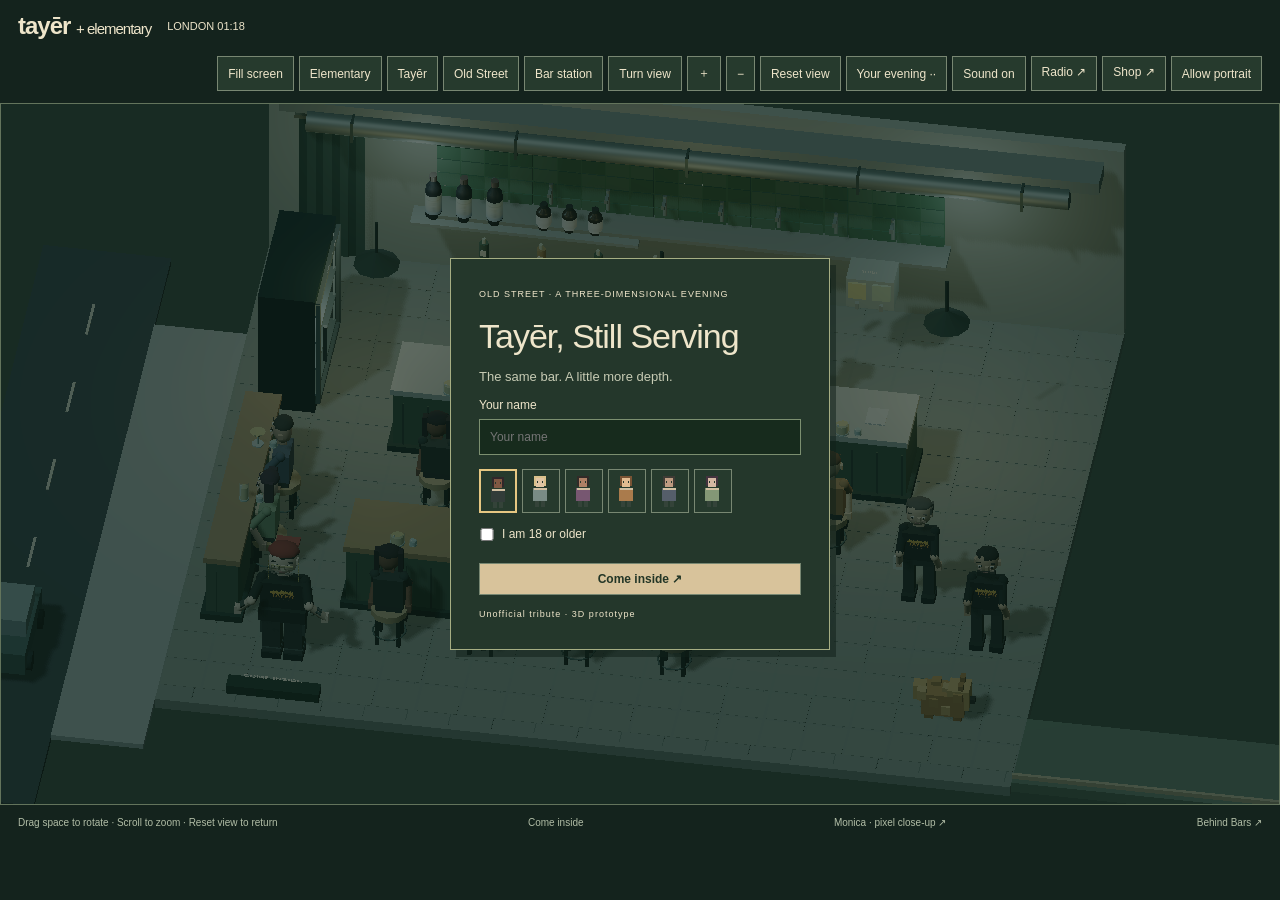
<file: index.html>
<!doctype html><html lang="en"><head><meta charset="utf-8"><meta name="viewport" content="width=device-width, initial-scale=1"><title>Tayēr, Still Serving</title><link rel="stylesheet" href="style.css?v=visit29"></head><body>
<header><a href="./">tayēr <small>+ elementary</small></a><span id="time"></span><nav><button id="front">Elementary</button><button id="back">Tayēr</button><button id="street">Old Street</button><button id="station">Bar station</button><button id="orbit">Turn view</button><button id="zoomIn" aria-label="Zoom in">＋</button><button id="zoomOut" aria-label="Zoom out">−</button><button id="resetView">Reset view</button><button id="actions" aria-expanded="false">Your evening ··</button><button id="sound">Sound on</button><a href="https://open.spotify.com/playlist/6UppMPIf8pKgyq8JjT1DAQ" target="_blank" rel="noopener noreferrer">Radio ↗</a><a href="https://tayer-elementary.com/collections/all" target="_blank" rel="noopener noreferrer">Shop ↗</a></nav></header>
<main id="stage"><canvas id="world" aria-label="Three-dimensional pixel bar"></canvas><div id="targets"></div><div id="bubble" hidden><button id="dismiss" aria-label="Close dialogue">×</button><img id="dialoguePortrait" src="alex-welcome-v9-warm-full.png" alt="Alex welcoming you at Elementary" hidden><strong id="speaker"></strong><p id="line"></p><div id="choices"></div></div><div id="notice" role="status"></div>
<section id="welcome"><div><small>OLD STREET · A THREE-DIMENSIONAL EVENING</small><h1>Tayēr, Still Serving</h1><p>The same bar. A little more depth.</p><label>Your name<input id="name" placeholder="Your name" maxlength="30"></label><div id="avatars"></div><label class="adult"><input id="adult" type="checkbox"> I am 18 or older</label><button id="enter">Come inside ↗</button><small>Unofficial tribute · 3D prototype</small></div></section>
<section id="menu" hidden><div class="paper"><button id="closeMenu" aria-label="Close menu">×</button><h2 id="menuTitle">elementary</h2><small id="menuSubtitle">#HUSTLEMAGIC</small><div id="drinks"></div><small>Virtual drinks · sample prices</small></div></section></main>
<footer><span>Drag space to rotate · Scroll to zoom · Reset view to return</span><span id="status">Come inside</span><a href="monica.html">Monica · pixel close-up ↗</a><a href="https://www.behindbars.net/projects/tayer-elementary" target="_blank" rel="noopener noreferrer">Behind Bars ↗</a></footer><div id="music" aria-hidden="true"><div id="spotify"></div></div>
<script src="content.js?v=osm29"></script><script type="module" src="game.js?v=visit29"></script></body></html>
</file>
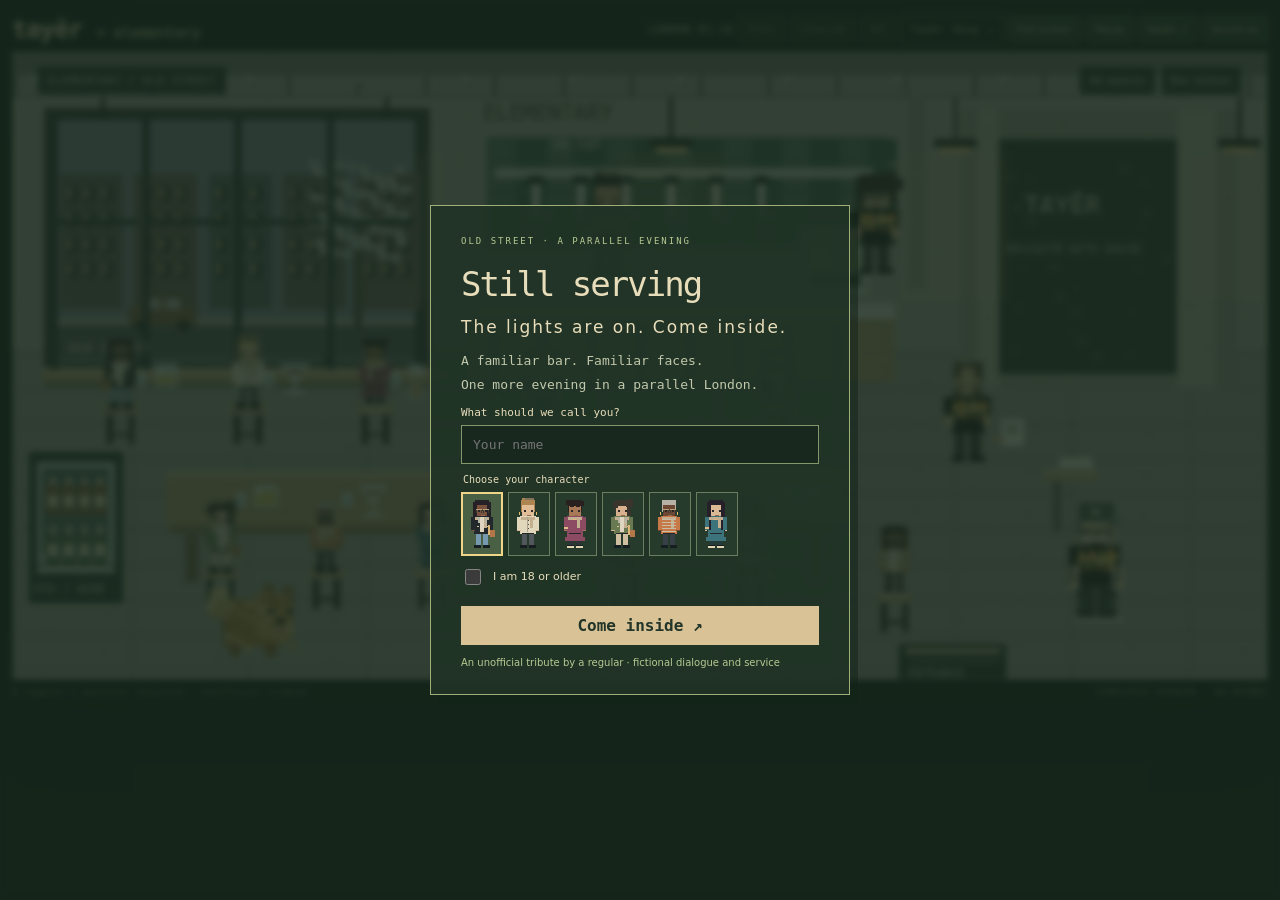
<file: 2d/index.html>
<!doctype html><html lang="en"><head><meta charset="UTF-8"><meta name="viewport" content="width=device-width,initial-scale=1"><title>Tayēr + Elementary · Still Serving</title><meta name="description" content="A regular’s pixel parallel universe. Still serving."><link rel="stylesheet" href="style.css?v=frances-pour-11"></head><body>
<main><header><a href="#" id="brand">tayēr <span>+ elementary</span></a><div class="top"><span id="clock">LONDON —</span><button id="topOrder">Order</button><button id="topBill">Close tab</button><button id="topToilet">WC</button><a class="top-shop" href="https://tayer-elementary.com/collections/all" target="_blank" rel="noopener noreferrer">Tayēr Shop ↗</a><button id="fullscreen">Full screen</button><button id="pause">Pause</button><button id="radio" aria-expanded="false" aria-controls="barRadio">Radio ↗</button><button id="sound">Sound on</button></div></header>
<section class="stage" aria-label="Interactive pixel bar"><div id="game"></div><div class="scenehead"><span id="roomLabel">OLD STREET / ELEMENTARY</span><nav><button id="overview">All spaces</button><button id="detail">Bar station</button></nav></div><div id="hotspots"></div><div id="toast" role="status"></div>
<div id="speech" aria-live="polite" hidden><button id="dismissSpeech" aria-label="Close dialogue">×</button><div class="speaker"><span id="speaker">ALEX</span><small id="phase">WELCOME BACK</small></div><p id="line">The door is always open here.</p><div id="choices"></div></div>
<div class="overlay" id="arrival"><div class="invitation"><small>OLD STREET · A PARALLEL EVENING</small><h1>Still serving<span>The lights are on. Come inside.</span></h1><p>A familiar bar. Familiar faces.<br>One more evening in a parallel London.</p><label for="name">What should we call you?</label><input id="name" maxlength="30" autocomplete="nickname" placeholder="Your name"><fieldset class="avatar-picker"><legend>Choose your character</legend><div id="avatarChoices"></div></fieldset><label class="age"><input type="checkbox" id="adult"> I am 18 or older</label><small id="ageError" hidden>Please confirm that you are 18 or older.</small><button id="enter">Come inside ↗</button><small class="fine">An unofficial tribute by a regular · fictional dialogue and service</small></div></div>
<div class="overlay" id="menu" hidden><div class="paper"><button id="closeMenu" aria-label="Close menu">×</button><small id="menuRoom">ELEMENTARY</small><div class="menu-brand">tayēr</div><div class="menu-motto">#HUSTLEMAGIC</div><div class="menu-vertical">casual <em>by</em> <strong>tayēr</strong></div><h2>DRINKS</h2><p id="waterSummary"></p><div class="menu-columns"><div id="drinkList"></div><aside class="elementary-seasonal"><h3>SEASONAL</h3><div id="seasonalList"></div></aside><aside class="spirits-column"><h3>SPIRITS</h3><p><b>Tapatio Blanco</b><br><i>Tequila, Mexico, 40%</i><span>8</span></p><p><b>El Tequileño Reposado</b><br><i>Tequila, Mexico, 38%</i><span>14</span></p><p><b>Nonino Monovitigno Ribolla Cru</b><br><i>Grappa, Italy, 45%</i><span>10</span></p><p><b>Empirical “The Plum, I Suppose”</b><br><i>Free Form, Denmark, 32%</i><span>20</span></p><small>From your archived menu.<br>Drinks column is playable.</small></aside></div><small class="fine">152 Old Street, EC1V 9BW · A menu remembered<br>Archive prices · virtual drinks only</small></div></div>
</section><footer><span>A regular’s parallel universe · unofficial tribute</span><span id="stats">SIMULATED EVENING · 00 DRINKS</span></footer><aside id="barRadio" hidden aria-label="Bar playlist"><div><span>TAYĒR SOUNDS</span><button id="closeRadio" aria-label="Close radio">×</button></div><div id="spotifyPlayer"></div><a href="https://open.spotify.com/playlist/6UppMPIf8pKgyq8JjT1DAQ" target="_blank" rel="noopener noreferrer">Open in Spotify ↗</a><small>Press play. Playback depends on your Spotify session.</small></aside></main><script src="phaser-3.90.0.min.js"></script><script src="ink-full-2.3.2.js"></script><script src="art.js?v=frances-pour-11"></script><script src="content.js?v=frances-pour-11"></script><script src="service-demo.js?v=frances-pour-11"></script><script src="game.js?v=frances-pour-11"></script></body></html>
</file>
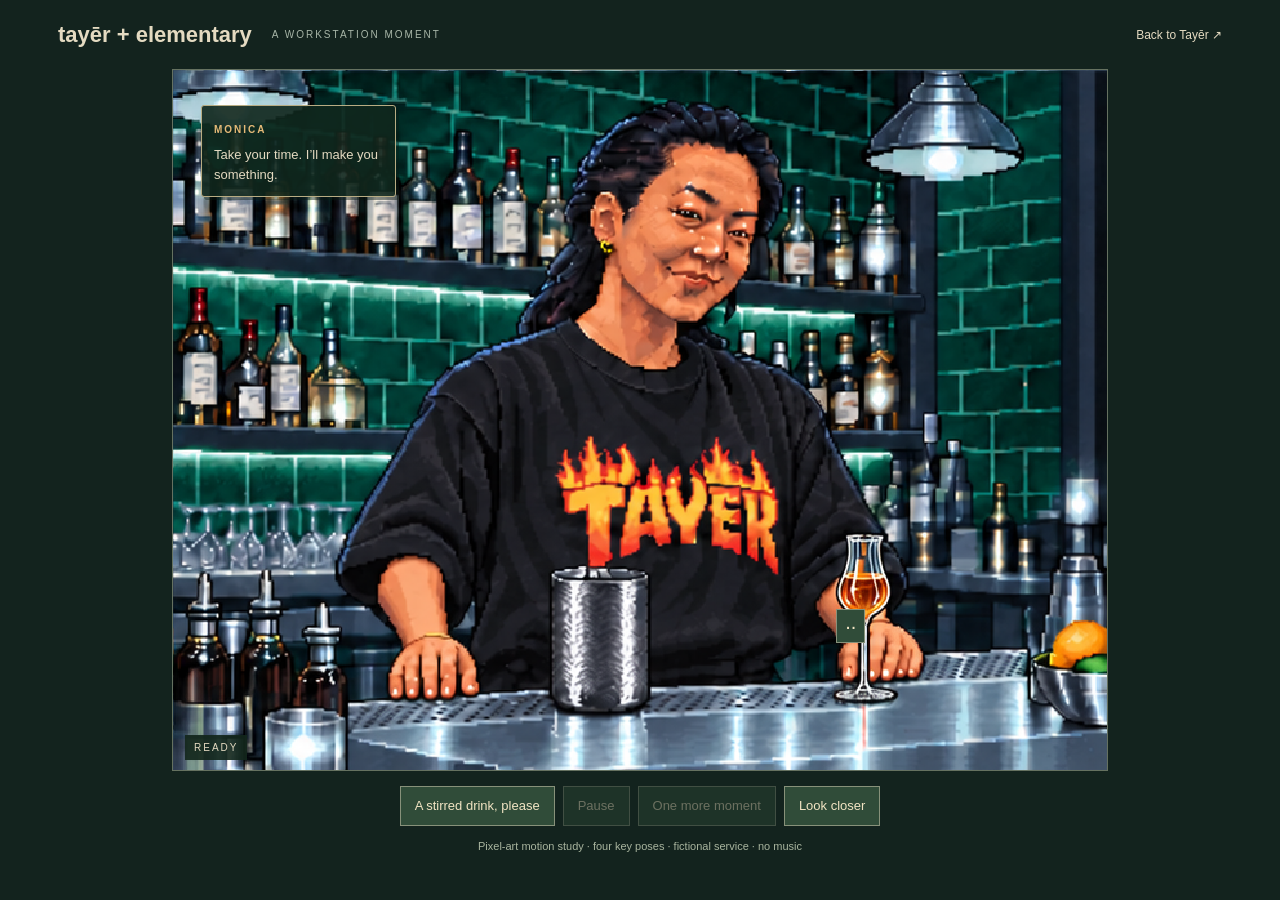
<file: monica.html>
<!doctype html>
<html lang="en"><head><meta charset="utf-8"><meta name="viewport" content="width=device-width,initial-scale=1"><title>Monica · One quiet moment</title><link rel="stylesheet" href="monica-style.css"></head>
<body><header><a href="./">tayēr + elementary</a><span>A WORKSTATION MOMENT</span><a href="./">Back to the bar ↗</a></header>
<main><div class="scene"><canvas id="portrait" width="724" height="543" aria-label="Monica pixel-art stir and pour animation"></canvas><div id="speech" role="status"><b>MONICA</b><p>Take your time. I’ll make you something.</p></div><button id="glass" aria-label="Ask Monica for a stirred drink">··</button><div id="stageLabel">READY</div></div><nav aria-label="Monica animation controls"><button id="make">A stirred drink, please</button><button id="pause" disabled>Pause</button><button id="replay" disabled>One more moment</button><button id="zoom" aria-pressed="false">Look closer</button></nav><p class="note">Pixel-art motion study · four key poses · fictional service · no music</p></main>
<script type="module" src="monica-scene.js?v=tulip-clear-8"></script></body></html>
</file>
<file: style.css>
:root{font-family:Arial,Helvetica,sans-serif;color:#eee5ca;background:#14231d}*{box-sizing:border-box}body{margin:0}header{display:flex;align-items:center;gap:16px;min-height:60px;padding:12px 18px;flex-wrap:wrap}header>a{font-size:24px;font-weight:bold;letter-spacing:-1px}header small{font-size:15px;font-weight:normal}a{color:inherit;text-decoration:none}nav{display:flex;gap:5px;flex-wrap:wrap;margin-left:auto}button,nav a{font:inherit;font-size:12px;border:1px solid #788772;background:#263a2d;color:inherit;padding:8px 10px;cursor:pointer}button:hover,a:hover{background:#435643}button:disabled{opacity:.5;cursor:wait}#time{font-size:11px}main{position:relative;max-width:1600px;height:min(78vh,850px);min-height:450px;margin:auto;background:#24382e;border:1px solid #63745c;overflow:hidden}#world{width:100%;height:100%;display:block;image-rendering:pixelated;touch-action:none}#targets{position:absolute;inset:0;pointer-events:none}.target{position:absolute;transform:translate(-50%,-100%);pointer-events:auto;width:38px;height:85px;border:0;background:transparent;color:transparent}.target:hover,.target:focus-visible{outline:1px solid #e4c78f;border-radius:25px;background:#e9e8b20b}#bubble{position:absolute;z-index:4;width:300px;max-width:calc(100% - 16px);background:#11271aef;border:1px solid #c8cba1;border-radius:3px;padding:11px 14px;box-shadow:4px 5px #06130c66}#bubble[hidden]{display:none}#bubble:after{content:'';position:absolute;left:var(--tail,50%);bottom:-7px;width:12px;height:12px;transform:rotate(45deg);background:#11271a;border-right:1px solid #c8cba1;border-bottom:1px solid #c8cba1}#speaker{font-size:11px;color:#e4bf82;letter-spacing:1px}#line{font-size:14px;line-height:1.5;margin:8px 0}#choices{display:flex;gap:5px;flex-wrap:wrap}#choices button{font-size:12px;padding:6px 9px}#dismiss,#closeMenu{position:absolute;top:3px;right:4px;background:none;border:0;padding:1px 6px;font-size:20px}#notice{position:absolute;top:12px;left:50%;transform:translateX(-50%);font-size:12px;background:#102319e8;padding:8px 14px;opacity:0;pointer-events:none}section{position:absolute;inset:0;background:#11231ba3;display:grid;place-items:center;z-index:8}section[hidden]{display:none}#welcome>div{width:380px;max-width:90%;padding:28px;background:#24372b;border:1px solid #a6ae83;box-shadow:6px 7px #10211988}h1{font-size:34px;margin:16px 0 5px;font-weight:normal;letter-spacing:-1px}#welcome p{font-size:13px;color:#c7cbb4}#welcome small{display:block;font-size:9px;letter-spacing:1px;line-height:1.6}label{display:block;font-size:12px;margin:14px 0}input{display:block;width:100%;padding:10px;background:#172b1d;border:1px solid #7c8f70;color:inherit;margin-top:7px;font:inherit}.adult{display:flex;align-items:center;gap:7px}.adult input{width:16px;margin:0}#avatars{display:flex;gap:5px}#avatars button{width:38px;height:44px;padding:4px}#avatars button[aria-pressed=true]{border:2px solid #e6c782}#enter{width:100%;background:#d8c39b;color:#233626;font-weight:bold;margin:8px 0 12px}.paper{position:relative;width:540px;max-width:94%;padding:28px;color:#151b16;background:#f2f0e8;max-height:90%;overflow:auto}.paper h2{text-align:right;margin:8px 0;font-size:31px;letter-spacing:-1px}.paper>small{display:block;text-align:right;letter-spacing:2px;font-size:9px}.paper .drink{color:#1c251e;display:block;width:100%;background:none;border:0;border-top:5px solid #172019;text-align:left;margin:25px 0 8px;padding:12px 0;position:relative}.drink b{display:block;font-size:13px;padding-right:30px}.drink p{font-size:12px;line-height:1.5;margin:8px 0}.drink span{position:absolute;right:0;top:12px}.drink:hover{background:#e0e4d7}footer{display:flex;justify-content:space-between;flex-wrap:wrap;gap:10px;padding:12px 18px;font-size:10px;color:#b1bda6}#music{position:fixed;left:-500px;top:0;width:280px;height:152px;pointer-events:none}@media(max-width:700px){header{padding:9px;gap:8px}header>a{font-size:20px}nav{margin:0}nav button,nav a{font-size:10px;padding:6px}main{min-height:430px;height:68vh}.target{height:65px;width:30px}#bubble{width:260px}#line{font-size:13px}}

.guest-chat{position:absolute;transform:translate(-50%,-100%);max-width:135px;padding:5px 7px;background:#11241bec;border:1px solid #a9b394;color:#fff3d8;font:12px/1.4 Arial,sans-serif;border-radius:3px;pointer-events:none}.guest-chat[hidden]{display:none}

#avatars canvas{display:block;width:26px;height:34px;image-rendering:pixelated}

#menu[data-room=front] #drinks{display:grid;grid-template-columns:1fr 1fr;margin-top:22px}#menu[data-room=front] .drink{border:0;margin:0;padding:0 15px 12px 0;min-height:170px}#menu[data-room=front] .drink:last-child{border-left:6px solid #172019;padding-left:15px;padding-right:0}#menu[data-room=front] .category{display:block;text-align:left;letter-spacing:3px;border-bottom:6px solid #172019;padding:0 0 8px;margin:0 -15px 18px 0;font-size:12px;font-weight:bold}#menu[data-room=front] .drink:last-child .category{margin-left:-15px;margin-right:0;padding-left:15px}#menu[data-room=front] .drink span{top:40px;right:9px}#menu[data-room=front] .drink:last-child span{right:0}

.target{width:26px;height:20px;padding:0;color:#e7d6ad;font:18px/16px Arial,sans-serif;border-radius:0;background:#20372bbb;transform:translate(-50%,-125%)}.target:hover,.target:focus-visible{border-radius:2px;background:#3a5343;outline:1px solid #c5bb93}

#bubble.with-portrait{width:420px;max-height:calc(100% - 24px);overflow:auto}#dialoguePortrait{display:block;width:100%;aspect-ratio:4/3;object-fit:cover;image-rendering:pixelated;margin:12px 0}#dialoguePortrait[hidden]{display:none}

/* Phone layout: comfortable controls, a tall viewport and scrollable overlays. */
@media(max-width:700px){body{overflow-x:hidden}header{padding:8px 10px}nav{width:100%;flex-wrap:nowrap;overflow-x:auto;padding-bottom:4px}nav button,nav a{flex-shrink:0;min-height:44px;padding:10px 12px;font-size:12px}main{height:calc(100svh - 150px);min-height:360px}.target{width:44px;height:76px}#choices button{min-height:44px;font-size:14px}#dismiss,#closeMenu{min-width:44px;min-height:44px}#welcome>div{max-height:96%;overflow:auto;padding:20px}input{font-size:16px;min-height:44px}.paper{padding:20px;max-height:96%}footer{padding:8px 10px}#notice{max-width:94%;width:max-content}#bubble{max-height:85%;overflow:auto}}
@media(max-height:500px) and (orientation:landscape){main{height:75svh;min-height:260px}#welcome>div{padding:12px 20px}h1{margin:4px 0}header{padding:4px 8px}}

#seatChoice{border:1px solid #7c8f70;margin:12px 0;padding:8px}#seatChoice legend{font-size:12px}#seatChoice label{display:inline-flex;align-items:center;gap:8px;margin:4px 10px 4px 0;min-height:44px}#seatChoice input{width:18px;min-height:18px;margin:0}

#bubble.below-speaker:after{top:-7px;bottom:auto;transform:rotate(225deg)}
@media(max-width:700px){#bubble,#bubble.with-portrait{width:260px;max-width:calc(100% - 16px);padding:10px 12px;max-height:calc(100% - 16px)}#bubble.with-portrait #dialoguePortrait{float:left;width:72px;height:84px;aspect-ratio:auto;object-fit:cover;margin:18px 10px 6px 0}#bubble.with-portrait #choices{clear:both}#line{margin:6px 0;font-size:14px;line-height:1.4}}

#posterDialog{padding:12px;background:#172b25;border:1px solid #9daaa1;max-width:94vw;max-height:94svh;overflow:auto}#posterDialog::backdrop{background:#07120de8}#posterDialog img{display:block;max-width:85vw;max-height:85svh;object-fit:contain}#posterDialog button{position:sticky;top:0;float:right;min-width:44px;min-height:44px;font-size:24px}nav,#bubble,.paper,#welcome>div,#posterDialog{touch-action:pan-y;overscroll-behavior:contain;-webkit-overflow-scrolling:touch}nav{touch-action:pan-x}html{scroll-behavior:smooth}

.poster-target{position:absolute;transform:translate(-50%,-50%);min-width:44px;min-height:44px;width:90px;height:120px;pointer-events:auto;background:transparent;border:0;color:transparent}.poster-target:hover,.poster-target:focus-visible{outline:1px solid #dbd3af;background:#ffffff09}

.target{width:auto;min-width:26px;height:22px;font:10px/18px Arial,sans-serif;padding:0 4px;white-space:nowrap}@media(max-width:700px){.target{min-width:44px;min-height:44px;height:44px;font-size:11px;background:#20372b99}}
/* Compact labels retain generous invisible touch targets. */
.target{font-size:8px;line-height:14px;height:18px;min-width:22px;padding:0 3px;background:#20372b80;border-color:transparent}.target:before{content:'';position:absolute;inset:-12px -8px}
#world{touch-action:none}#serveBack{display:none;position:absolute;top:12px;right:12px;z-index:15}.service-closeup #serveBack{display:block}.service-closeup #bubble{left:50%!important;top:auto!important;bottom:20px;width:min(580px,85%)}
#toastBanner{position:absolute;top:14px;left:50%;transform:translateX(-50%);width:max-content;max-width:90%;padding:12px;background:#132c28ed;border:1px solid #b7c2ab;color:#f2e9cc;text-align:center;z-index:12}#toastBanner[hidden]{display:none}
@media(pointer:coarse){body{height:100svh;overflow:hidden;display:flex;flex-direction:column}header{flex:none;padding:5px 8px;gap:5px}header>a{font-size:17px}header #time{font-size:9px}nav{width:100%;overflow-x:auto;flex-wrap:nowrap}nav button,nav a{min-height:36px;padding:6px 8px;font-size:11px}main#stage{flex:1;height:auto;min-height:0;width:100%}footer{flex:none;padding:3px 8px;font-size:8px}footer a{display:none}.target{font-size:8px;min-width:22px;min-height:18px;height:18px}#bubble{max-height:90%}#welcome>div{max-height:95%;overflow:auto}}
@media(orientation:landscape) and (max-height:600px){header{padding:3px 8px;flex-wrap:nowrap}header #time{display:none}nav{margin-left:auto;width:auto}main#stage{height:calc(100svh - 76px);min-height:0}footer{padding:3px 8px}#welcome>div{padding:12px 20px}#welcome h1{font-size:25px}#welcome label{margin:7px 0}#bubble.with-portrait{width:340px}#bubble.with-portrait #dialoguePortrait{float:left;width:100px;height:120px;object-fit:cover;margin-right:10px}}
:fullscreen main#stage{height:calc(100svh - 76px);min-height:0}
@media(orientation:landscape) and (max-height:600px){header>a{white-space:nowrap;flex-shrink:0;font-size:16px}header nav{display:flex;flex-wrap:nowrap;overflow-x:auto;max-width:calc(100vw - 135px);white-space:nowrap}header nav>*{flex-shrink:0}main#stage{height:calc(100svh - 66px)}}
.service-closeup #bubble{transform:translateX(-50%);margin:0}.service-closeup #bubble:after{display:none}
</file>
<file: 2d/style.css>
:root{color-scheme:dark;--cream:#e8ddba;--ink:#1c2923;--lime:#c2d58c;--orange:#e89b55}*{box-sizing:border-box}body{margin:0;background:#14221c;color:var(--cream);font-family:ui-monospace,SFMono-Regular,Consolas,"PingFang SC",monospace}main{max-width:1440px;margin:auto;padding:20px 30px 12px}header{height:58px;display:flex;align-items:center;justify-content:space-between}#brand{font-size:25px;font-weight:800;letter-spacing:-1px;color:var(--cream);text-decoration:none}#brand span{font-weight:400;font-size:16px}.top{display:flex;gap:10px;align-items:center;font-size:10px;letter-spacing:1px}button{font:inherit;cursor:pointer;color:inherit;background:#24392d;border:1px solid #718365;padding:9px 12px;touch-action:manipulation}button:hover,button:focus-visible{background:#3d5340;color:#fff6d7;outline:2px solid #d7b57b;outline-offset:2px}button:disabled{opacity:.5;cursor:wait}.stage{position:relative;aspect-ratio:8/5;overflow:hidden;border:1px solid #72846a;background:#203126;box-shadow:0 20px 80px #0004}#game{position:absolute;inset:0}canvas{display:block;image-rendering:pixelated;width:100%!important;height:100%!important}.scenehead{position:absolute;top:2%;left:2%;right:2%;display:flex;align-items:center;justify-content:space-between;pointer-events:none;font-size:10px;letter-spacing:1.3px}.scenehead>span{background:#1e2e26dc;padding:8px 10px;max-width:62%}nav{display:flex;gap:5px;pointer-events:auto}nav button{font-size:11px;padding:7px 9px;background:#1e2e26df}#hotspots{position:absolute;inset:0;pointer-events:none}.hotspot{position:absolute;transform:translate(-50%,-50%);pointer-events:auto;font-size:clamp(9px,1vw,13px);padding:5px 8px;background:#20342bde;border:1px solid #a6b68a;border-radius:2px;white-space:nowrap;box-shadow:2px 2px #15221980}.hotspot.primary{color:#f6dfb0;border-color:#e8b76a;background:#3e4630ed}#speech{position:absolute;left:2%;right:2%;bottom:2%;min-height:19%;background:#1b2d25f5;border:1px solid #8a9a71;box-shadow:4px 4px #16231c80;display:grid;grid-template-columns:125px 1fr;padding:13px 16px;gap:8px 16px}.speaker{border-right:1px solid #627657;padding-right:12px;display:flex;flex-direction:column;justify-content:center;font-size:15px;letter-spacing:1px;color:#e9b36e}.speaker small{font-size:8px;line-height:1.8;margin-top:5px;color:#aabb91;letter-spacing:1px}#line{font-family:system-ui,"PingFang SC",sans-serif;font-size:clamp(13px,1.3vw,17px);line-height:1.65;margin:0;align-self:center}#choices{grid-column:2;display:flex;gap:8px;flex-wrap:wrap}#choices button{font-size:12px;padding:7px 13px;color:#deebc3}#toast{position:absolute;top:11%;left:50%;transform:translateX(-50%);max-width:80%;font-size:12px;background:#192820ed;border:1px solid #baa77a;padding:9px 14px;opacity:0;pointer-events:none;z-index:4}.overlay{position:absolute;inset:0;background:#16261bcb;backdrop-filter:blur(3px);display:flex;align-items:center;justify-content:center;z-index:5}.overlay[hidden]{display:none}.invitation{width:420px;max-width:90%;padding:30px 36px;background:#203326ed;border:1px solid #a0af77;box-shadow:8px 8px #12221980}.invitation>small{font-size:9px;letter-spacing:2px;color:#b7c992}h1{font-size:40px;font-weight:400;letter-spacing:-2px;line-height:1.2;margin:25px 0 18px}h1 span{font-family:system-ui,sans-serif;display:block;font-size:17px;letter-spacing:2px;margin-top:12px}.invitation p{font-size:13px;line-height:1.8;color:#c2c8ab}.invitation label{font-size:11px;display:block;margin:18px 0 8px}input{width:100%;border:1px solid #85966b;background:#18281e;color:var(--cream);font:inherit;font-size:13px;padding:11px;outline-color:#ddb172}.invitation button{width:100%;background:#d9c396;color:#223528;border-color:#d9c396;margin-top:12px;font-weight:700}.fine{display:block;font-family:system-ui,sans-serif;letter-spacing:0!important;font-size:10px!important;line-height:1.6;color:#a4b393;margin-top:15px}.paper{position:relative;width:420px;max-width:92%;max-height:90%;overflow:auto;background:#e3d7b6;color:#26392d;padding:28px 32px;box-shadow:8px 8px #14251f80}.paper>small{letter-spacing:3px;font-size:10px}.paper h2{font-size:29px;font-weight:400;letter-spacing:-1px;margin:12px 0}.paper p{font-size:12px;border-bottom:1px solid #94a084;padding-bottom:14px}#closeMenu{position:absolute;right:10px;top:10px;color:#26392d;background:none;border:0;font-size:23px;padding:2px 8px}.drink{width:100%;text-align:left;background:none;color:#26392d;border:0;border-bottom:1px solid #a8ac91;padding:16px 0}.drink:hover,.drink:focus-visible{background:#d3d2aa;color:#213527}.drink b{font-size:17px;display:block;font-weight:500}.drink small{display:block;font-size:10px;margin-top:7px;color:#526348}.paper .fine{color:#6a795f}footer{display:flex;justify-content:space-between;gap:10px;font-size:9px;color:#99ad8b;padding-top:12px;letter-spacing:.5px}@media(min-width:1450px){main{padding-top:30px}}@media(max-width:650px){main{padding:7px}header{height:54px}#brand{font-size:20px}#brand span{font-size:11px}.top{gap:5px}.top button{font-size:9px;padding:7px}#clock{display:none}.stage{aspect-ratio:8/7;min-height:500px}#game{height:80%;top:5%}.scenehead{top:1%;font-size:8px;letter-spacing:0}.scenehead span{padding:5px}nav button{font-size:9px;padding:6px}#hotspots{height:80%;top:5%}#speech{bottom:1%;min-height:24%;padding:10px;gap:6px 10px;grid-template-columns:75px 1fr}.speaker{font-size:11px;padding-right:5px}.speaker small{font-size:7px}#line{font-size:13px;line-height:1.5}#choices button{font-size:11px;padding:7px 8px}.invitation{padding:20px 25px}h1{font-size:34px}.paper{padding:20px 25px}footer{font-size:8px;line-height:1.5}#toast{top:13%;font-size:11px}}

/* In-scene speech bubble. Entrance card is the only form. */
.stage{aspect-ratio:2}#speech{min-height:0;display:flex;flex-direction:column;gap:6px;padding:11px 14px;border-radius:3px;z-index:3;box-shadow:3px 3px #12251980}#speech:after{content:"";position:absolute;bottom:-10px;left:50%;width:16px;height:16px;background:#1b2d25;transform:rotate(45deg);border-bottom:1px solid #8a9a71;border-right:1px solid #8a9a71}.speaker{border:0;flex-direction:row;justify-content:space-between;align-items:center;font-size:11px}.speaker small{margin:0;font-size:7px}#line{font-size:clamp(12px,1.2vw,15px);line-height:1.5;align-self:auto}#choices{display:flex;gap:6px}#choices button{font-size:11px;padding:6px 9px}.age{display:flex!important;align-items:center;gap:9px;font-family:system-ui,sans-serif;font-size:11px!important}.age input{width:16px;height:16px;accent-color:#c2d58c}#ageError{color:#eab782;letter-spacing:0;font-size:10px}.invitation h1{margin:16px 0 12px;font-size:34px}.invitation{padding:23px 30px}.invitation p{margin:10px 0}.invitation label{margin:10px 0 6px}.invitation .fine{margin-top:10px}header{height:50px}@media(max-width:650px){.stage{aspect-ratio:8/8;min-height:560px}#game{height:68%;top:7%}#hotspots{height:68%;top:7%}#speech{min-height:0;width:94%!important;left:3%!important;top:auto!important;bottom:2%!important}.speaker small{font-size:7px}#speech:after{top:-8px;bottom:auto;border:0;border-top:1px solid #8a9a71;border-left:1px solid #8a9a71}.invitation h1{font-size:32px}#detail{font-size:8px}}
/* Preserve the original camera composition without stretching pixel geometry. */
canvas{width:auto!important;height:auto!important;max-width:100%;max-height:100%}#speech{background:#18291ff0;border-color:#acb791;max-width:410px}#line{line-height:1.45}#choices button{min-height:32px}@media(max-width:650px){#game,#hotspots{inset:auto 0;top:13%;width:100%;height:auto;aspect-ratio:2}#speech{max-width:none}.stage{min-height:540px}.scenehead>span{max-width:55%}}
/* The game frame and hotspot layer share the same 2:1 bounds. */
canvas{width:100%!important;height:100%!important}

#speech[hidden]{display:none!important}#speech{padding:9px 12px;max-width:335px;background:#19291fe8}#speech:after{display:none}.speaker{padding-right:18px}#dismissSpeech{position:absolute;right:4px;top:3px;border:0;background:none;font-size:17px;padding:0 5px;color:#dfd8bb}#line{font-size:12px}#choices{gap:4px}#choices button{font-size:10px;min-height:26px;padding:4px 7px}.hotspot{font-size:9px;padding:3px 5px;border-color:#8b9a7a;background:#21342bbd}.hotspot.primary{background:#3e4630cc}@media(max-width:650px){#speech{max-width:none}#choices button{min-height:30px}.hotspot{font-size:8px;padding:3px 4px}}

@media(min-width:651px){#speech{max-height:35%;overflow:auto}}

/* Menu paper follows the user's archived print references. */
#menu{backdrop-filter:blur(1px);background:#101d15a3}.paper{color:#252d29;background:#f0ecdf;width:670px;padding:24px 32px;box-shadow:7px 9px #101a1680;font-family:Arial,sans-serif}.paper h2,.spirits-column h3{font-family:Georgia,serif;font-size:12px;letter-spacing:3px;font-weight:400;border-bottom:1px solid #636d64;padding-bottom:10px;margin:16px 0}.menu-brand{text-align:center;font:38px Georgia,serif;letter-spacing:-2px;margin:0 0 18px}.menu-vertical{display:none}#menuRoom{font-size:8px;letter-spacing:1.5px;color:#687168}#waterSummary{border:0;font-size:9px;color:#657266;padding:0}.menu-columns{display:grid;grid-template-columns:1fr 1fr;gap:35px}.drink{position:relative;border:0;padding:12px 22px 12px 0;font-family:Arial,sans-serif;line-height:1.4}.drink b{font-size:12px;font-weight:700}.drink small{font-size:11px;color:#485148;line-height:1.6}.menu-price{position:absolute;right:0;top:13px;font-size:11px}.spirits-column h3{margin-top:-40px}.spirits-column p{position:relative;font-size:11px;line-height:1.5;border:0;padding:4px 18px 4px 0;margin:9px 0}.spirits-column i{font-style:normal;font-size:10px}.spirits-column span{position:absolute;right:0;top:5px;font-size:10px}.spirits-column small{color:#667368;font-size:9px;line-height:1.5}.paper .fine{border-top:1px solid #aeb4a4;padding-top:10px;font-size:9px!important}.paper{background-image:repeating-linear-gradient(65deg,transparent 0 82px,#b1aba511 82px 92px,transparent 92px 190px),repeating-linear-gradient(155deg,transparent 0 110px,#b1aba50e 110px 119px,transparent 119px 245px)}
#menu[data-room="front"] .paper{width:330px;padding:25px 24px 22px 66px;background:#f4edde;min-height:370px}#menu[data-room="front"] .menu-brand,#menu[data-room="front"] h2,#menu[data-room="front"] .spirits-column{display:none}#menu[data-room="front"] .menu-columns{display:block}#menu[data-room="front"] .menu-vertical{display:block;position:absolute;left:18px;top:48%;transform:translate(-36%,-50%) rotate(-90deg);white-space:nowrap;font:28px Georgia,serif;color:#28312b}#menu[data-room="front"] .menu-vertical em{font:italic 12px Arial,sans-serif}#menu[data-room="front"] .menu-vertical strong{font-size:36px;font-weight:400;letter-spacing:-2px}#menu[data-room="front"] .drink{text-align:center;padding:18px 0}#menu[data-room="front"] .drink b{font-size:11px}#menu[data-room="front"] .drink small{font-style:italic;font-size:11px;line-height:1.7}#menu[data-room="front"] .menu-price{position:static;display:block;margin-top:3px;font-size:10px}#menu[data-room="front"] .fine{text-align:center;font-size:8px!important}#menu[data-room="front"] #menuRoom{font-size:7px}#menu[data-room="front"] #waterSummary{text-align:center}
@media(max-width:650px){.paper{padding:19px;width:92%;max-height:90%}.menu-columns{gap:18px}.drink b{font-size:10px}.drink small{font-size:10px}.spirits-column p{font-size:10px}.menu-brand{font-size:30px}}
.avatar-picker{border:0;margin:10px 0;padding:0}.avatar-picker legend{font-size:10px;margin-bottom:7px}#avatarChoices{display:flex;gap:5px}#avatarChoices button{width:42px;height:64px;margin:0;padding:3px;background:#263b2b;border:1px solid #697e5f}#avatarChoices button[aria-pressed="true"]{border:2px solid #efd58a;background:#496045}#avatarChoices canvas{width:32px!important;height:52px!important}.character-target{border:0!important;background:transparent!important;box-shadow:none;width:38px;height:60px;padding:0;transform:translate(-50%,-50%);opacity:0}.character-target:hover,.character-target:focus-visible{opacity:1;background:#e1d69a12!important;outline:1px solid #e1d69a99;border-radius:20px}.player-target{width:29px;height:43px;opacity:1;outline:1px dashed #c8c99666;border-radius:12px}.invitation{max-height:94%;overflow:auto}
#arrival{position:fixed;z-index:10}#arrival .invitation{max-height:90dvh}

#speech{background:#13251afc;border:1px solid #d4d4ad;max-width:430px}#line{font-size:15px;line-height:1.55;color:#fff2d4}.speaker{font-size:12px}.speaker small{font-size:8px}#choices button{font-size:12px;padding:6px 9px;min-height:32px}@media(min-width:651px){#speech{max-height:45%}}@media(max-width:650px){#line{font-size:14px}}

main{max-width:1920px;padding:8px 12px 8px}header{height:44px}.stage{width:min(100%,calc((100dvh - 76px)*2));margin:auto}footer{padding-top:7px}:fullscreen main{padding:4px 8px}:fullscreen header{height:36px}:fullscreen .stage{width:min(100%,calc((100dvh - 56px)*2))}.large-view main{padding:4px}.large-view header{height:36px}@media(max-width:650px){main{padding:5px}.stage{width:100%}#fullscreen{font-size:8px;padding:6px}.top{gap:3px}}

#barRadio{position:fixed;right:16px;bottom:20px;z-index:12;width:min(350px,calc(100vw - 32px));background:#15271e;border:1px solid #a3aa8c;padding:10px;box-shadow:0 8px 35px #0008}#barRadio[hidden]{display:none}#barRadio>div{display:flex;justify-content:space-between;align-items:center;font-size:11px;letter-spacing:1px}#barRadio iframe{width:100%;border:0;border-radius:10px;margin:8px 0}#barRadio a{font-size:11px;color:#e2ddba}#barRadio small{display:block;font-size:10px;margin-top:8px;color:#bac5b0}

/* Elementary archive reference IMG_5277: monochrome print, bold rules. */
.menu-motto,.elementary-seasonal{display:none}
#menu[data-room="front"] .paper{width:600px;min-height:350px;padding:25px 30px 23px;background:#f4f3ed;color:#141815;background-image:none;box-shadow:6px 9px 0 #111a1680}
#menu[data-room="front"] .menu-brand{display:block;font:600 33px Arial,Helvetica,sans-serif;letter-spacing:-1.7px;text-align:right;margin:0 0 6px}
#menu[data-room="front"] .menu-motto{display:block;text-align:right;font:700 9px Arial,sans-serif;letter-spacing:3px;margin-bottom:27px}
#menu[data-room="front"] .menu-vertical,#menu[data-room="front"] h2,#menu[data-room="front"] .spirits-column{display:none}
#menu[data-room="front"] #menuRoom{font:9px Arial,sans-serif;color:#555b56;letter-spacing:1px}
#menu[data-room="front"] #waterSummary{text-align:left;font-size:10px;margin:12px 0 20px;color:#515952}
#menu[data-room="front"] .menu-columns{display:grid;grid-template-columns:1fr 1fr;gap:0}
#menu[data-room="front"] .elementary-seasonal{display:block;padding-left:20px;border-left:6px solid #111813}
#menu[data-room="front"] #drinkList{padding-right:20px}
#menu[data-room="front"] .core-heading,#menu[data-room="front"] .elementary-seasonal h3{font:700 13px Arial,sans-serif;letter-spacing:3px;border-bottom:6px solid #111813;margin:0 -20px 13px 0;padding:0 0 9px}
#menu[data-room="front"] .elementary-seasonal h3{margin-left:-20px;margin-right:0;padding-left:20px}
#menu[data-room="front"] .drink{padding:8px 25px 16px 0;text-align:left;color:#141815;min-height:100px;line-height:1.35}
#menu[data-room="front"] .drink b{font-size:12px;font-weight:700}
#menu[data-room="front"] .drink small{font-size:12px;font-style:normal;line-height:1.4;color:#303832;margin-top:4px}
#menu[data-room="front"] .menu-price{position:absolute;right:0;top:10px;font-size:11px;font-weight:700;margin:0}
#menu[data-room="front"] .drink:hover,#menu[data-room="front"] .drink:focus-visible{background:#e5e7de;outline:1px solid #73806c;outline-offset:3px}
#menu[data-room="front"] .fine{text-align:left;border:0;padding:0;margin-top:30px;font-size:9px!important;color:#424a44}
@media(max-width:650px){#menu[data-room="front"] .paper{width:94%;padding:20px 22px;min-height:340px}#menu[data-room="front"] .menu-brand{font-size:29px}#menu[data-room="front"] .drink small{font-size:11px}#menu[data-room="front"] .core-heading,#menu[data-room="front"] .elementary-seasonal h3{font-size:11px;letter-spacing:2px}}

.top-shop{font:inherit;color:inherit;padding:8px;border:1px solid #718365;text-decoration:none}.top{gap:5px;flex-wrap:wrap;justify-content:flex-end}header{height:auto;min-height:44px;gap:10px}.top button{padding:7px 8px;font-size:10px}#barRadio{bottom:10px;width:min(310px,calc(100vw - 32px))}@media(max-width:650px){header{align-items:flex-start}.top{max-width:70%;gap:3px}.top button,.top-shop{font-size:8px;padding:5px}.stage{margin-top:6px}}

/* Speech follows the speaking character through the camera, including on mobile. */
#speech:after{display:block;top:auto;bottom:-7px;left:var(--tail-x,50%);width:12px;height:12px;background:#13251a;border:0;border-right:1px solid #d4d4ad;border-bottom:1px solid #d4d4ad;transform:translateX(-50%) rotate(45deg)}@media(max-width:650px){#speech{left:auto!important;top:auto!important;bottom:auto!important;width:auto!important;max-width:330px}#speech{left:var(--bubble-left)!important;top:var(--bubble-top)!important;width:var(--bubble-width)!important}}

/* Story portraits, cool light and readable in-scene dialogue. */
#game canvas{filter:saturate(.83) hue-rotate(7deg)}
#speech{background:#182730fa;border-color:#92aab4;max-width:410px;padding-left:94px;min-height:112px}
#staffPortrait{position:absolute;left:10px;top:12px;width:72px!important;height:84px!important;image-rendering:pixelated;border:1px solid #536d7a}
#staffPortrait[hidden]{display:none!important}#speech:not(:has(#staffPortrait:not([hidden]))){padding-left:12px;min-height:0}
#speech:after{background:#182730;border-color:#92aab4}.speaker{color:#e3c1a1}.speaker small{color:#b8ccd5;font-size:8px;letter-spacing:.6px}#line{color:#edf2f4;font-family:system-ui,sans-serif;font-size:14px}#choices button{color:#dce8ee;background:#263b46;border-color:#607e8b;font-size:11px}.hotspot{background:#22333ecc;border-color:#6b8994}
@media(max-width:650px){#speech{padding-left:82px;max-width:350px}#staffPortrait{width:60px!important;height:70px!important}#line{font-size:13px}#choices button{font-size:11px}}

/* Face-to-face guest-seat conversation fills the game scene, not the browser chrome. */
#speech.face-to-face{inset:0!important;left:0!important;top:0!important;bottom:0!important;width:100%!important;max-width:none!important;max-height:none!important;height:100%;padding:0 24px 18px;display:flex;flex-direction:column;justify-content:flex-end;overflow:auto;border:0;background:#152832;box-shadow:none;z-index:4;isolation:isolate}
#speech.face-to-face:after{display:none}#speech.face-to-face #staffPortrait{left:0;top:0;width:100%!important;height:67%!important;object-fit:contain;border:0;background:#263e48;z-index:-1}
#speech.face-to-face .speaker{margin-top:0;padding:9px 24px 0;background:#152832;font-size:15px}#speech.face-to-face #line{background:#152832;padding:0 24px;font-size:16px;max-width:850px}#speech.face-to-face #choices{background:#152832;padding:0 24px;gap:8px}#speech.face-to-face #choices button{min-height:36px;font-size:13px}#speech.face-to-face #dismissSpeech{z-index:2;top:10px;right:12px;background:#152832;font-size:23px}
@media(max-width:650px){#speech.face-to-face{padding:0 8px 12px}#speech.face-to-face #line{font-size:14px;padding:0 12px}#speech.face-to-face .speaker,#speech.face-to-face #choices{padding-left:12px;padding-right:12px}#speech.face-to-face #staffPortrait{height:60%!important}#speech.face-to-face #choices button{font-size:12px}}

/* 2D dialogue revision: compact, readable, with the scene still present. */
#speech{border:1px solid #738b83;border-radius:10px;background:#14231ff2;box-shadow:0 8px 28px #0005;padding:14px 16px 14px 100px;max-height:82%;overflow:auto}
#phase{display:none}#line{font:500 clamp(14px,1.8vw,18px)/1.55 system-ui,sans-serif;letter-spacing:.01em}#choices{gap:6px}#choices button{border-radius:5px;background:#263b34;border:1px solid #637c70;font:500 13px/1.3 system-ui;min-height:36px;padding:7px 12px}
#speech.face-to-face{inset:auto 4% 4%!important;left:4%!important;top:auto!important;bottom:4%!important;width:92%!important;height:auto;min-height:150px;max-height:80%;padding:18px 22px 18px 39%;border:1px solid #647c72;border-radius:12px;background:#14231ff7;overflow:hidden;box-shadow:0 12px 40px #0008;display:block}
#speech.face-to-face #staffPortrait{left:0;top:0;width:35%!important;height:100%!important;object-fit:cover;object-position:center 28%;background:#2b3e3d;z-index:0;image-rendering:pixelated}
#speech.face-to-face .speaker,#speech.face-to-face #line,#speech.face-to-face #choices{padding:0;background:none;position:relative}#speech.face-to-face .speaker{font:600 13px system-ui;letter-spacing:.12em;color:#e7c59d;margin:0 25px 6px 0}#speech.face-to-face #line{font-size:17px;margin:8px 0 12px}#speech.face-to-face #choices button{font-size:13px;min-height:34px}#speech.face-to-face #dismissSpeech{font-size:20px;background:none;top:5px;right:7px}
header button,.scenehead button,.hotspot{border-radius:4px;font-family:system-ui,sans-serif;letter-spacing:.01em}.top{gap:5px}header{border-bottom:1px solid #50675b}
@media(max-width:700px){#speech.face-to-face{padding:12px 15px 12px 34%;left:2%!important;width:96%!important;bottom:2%!important;min-height:130px}#speech.face-to-face #staffPortrait{width:30%!important}#speech.face-to-face #line{font-size:14px;line-height:1.45}#speech.face-to-face #choices button{font-size:12px;min-height:32px;padding:5px 8px}}
@media(orientation:landscape) and (max-height:500px){header{padding:4px 8px}.top button,.top a{font-size:10px;padding:5px}.stage{max-height:calc(100dvh - 60px)}footer{display:none}body:has(:fullscreen){padding:0}#speech.face-to-face{max-height:88%;min-height:115px}#speech.face-to-face #line{font-size:14px;margin:5px 0 8px}}

#speech.face-to-face #staffPortrait{object-fit:contain;object-position:center;background:#263b36}

#pourDemo{position:absolute;right:12px;top:45px;width:min(330px,48%);z-index:5;border:1px solid #80998c;border-radius:8px;background:#142820;box-shadow:0 8px 25px #0006;overflow:hidden}#pourDemo canvas{display:block;width:100%;image-rendering:pixelated}#pourDemo button{position:absolute;right:5px;top:4px;border:0;background:#142820cc;color:#eee;font-size:21px}#pourDemo p{margin:0;padding:8px 12px;font:13px/1.4 system-ui;color:#f0e9d8}#pourDemo b{color:#d7bb91;margin-right:6px}@media(max-width:650px){#pourDemo{width:48%;top:38px;right:6px}#pourDemo p{font-size:11px;padding:6px}}
</file>
<file: monica-style.css>
:root{font:14px/1.5 Arial,sans-serif;color:#e4dac1;background:#13231e}*{box-sizing:border-box}body{margin:0}header{max-width:1200px;margin:auto;display:flex;gap:20px;align-items:center;padding:18px}a{color:inherit;text-decoration:none}header>a:first-child{font-size:22px;font-weight:bold}header span{font-size:10px;letter-spacing:2px;color:#a7b5a7}header>a:last-child{margin-left:auto;font-size:12px}main{max-width:1150px;margin:0 auto;padding:0 15px}.scene{position:relative;aspect-ratio:4/3;max-height:78vh;margin:auto;overflow:hidden;background:#21382b;border:1px solid #657160}.scene canvas{width:100%;height:100%;object-fit:contain;image-rendering:pixelated;display:block}.scene.close canvas{transform:scale(1.3);transform-origin:50% 40%}#speech{position:absolute;left:3%;top:5%;width:195px;padding:12px;background:#10271de8;border:1px solid #b8ac83;border-radius:3px;box-shadow:3px 3px #071b1470}#speech b{font-size:10px;letter-spacing:2px;color:#e5ba78}#speech p{margin:6px 0 0;font-size:13px;line-height:1.5}#glass{position:absolute;left:71%;top:77%;padding:1px 8px;font-size:20px}#stageLabel{position:absolute;bottom:10px;left:12px;font-size:10px;letter-spacing:2px;background:#13271ce8;padding:5px 9px}nav{display:flex;justify-content:center;gap:8px;flex-wrap:wrap;padding:15px 0 4px}button{font:inherit;font-size:13px;cursor:pointer;background:#304c39;color:#f1e4c3;border:1px solid #87917a;padding:9px 14px}button:hover{background:#476046}button:disabled{opacity:.4;cursor:default}button[aria-pressed=true]{border-color:#e6b975}.note{text-align:center;color:#a9b59f;font-size:11px;margin:8px 0 18px}@media(max-width:650px){header{gap:8px;padding:12px}header>a:first-child{font-size:17px}header span{display:none}main{padding:0 6px}.scene{max-height:none}#speech{width:145px;padding:7px;top:3%}#speech p{font-size:11px}nav button{font-size:12px;padding:8px}}
</file>
